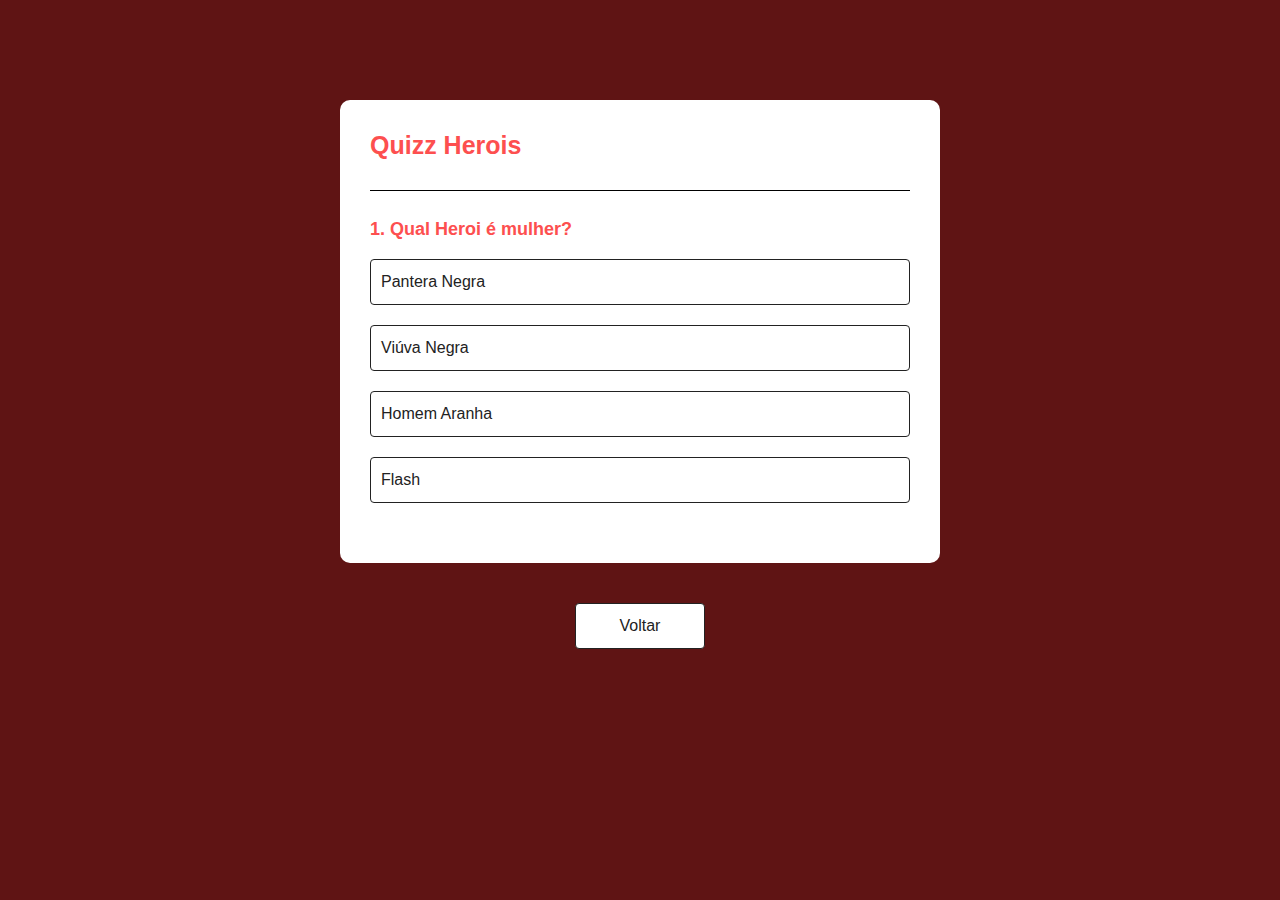
<file: jogos/quizz/index.html>
<!DOCTYPE html>
<html lang="pt-br">
<head>
    <meta charset="UTF-8">
    <meta http-equiv="X-UA-Compatible" content="IE=edge">
    <meta name="viewport" content="width=device-width, initial-scale=1.0">
    <link href="../../css/bootstrap.min.css" rel="stylesheet">
    <link rel="stylesheet" href="style.css">
    <title>Quizz</title>
</head>
<body>
    <div class="app">
        <h1>Quizz Herois</h1>
        <div class="quiz">
            <h2 id="questao">Questão</h2>
            <div id="answer-buttons">
                <button class="btn">Answer 1</button>
                <button class="btn">Answer 2</button>
                <button class="btn">Answer 3</button>
                <button class="btn">Answer 4</button>
            </div>
            <button id="next-btn">Next</button>
        </div>
    </div>
    <div class="inicio"><a href="../../index.html" class="btn btn-dark" style="text-align: center;">Voltar</a></div>
<script src="script.js"></script>
</body>
</html>
</file>
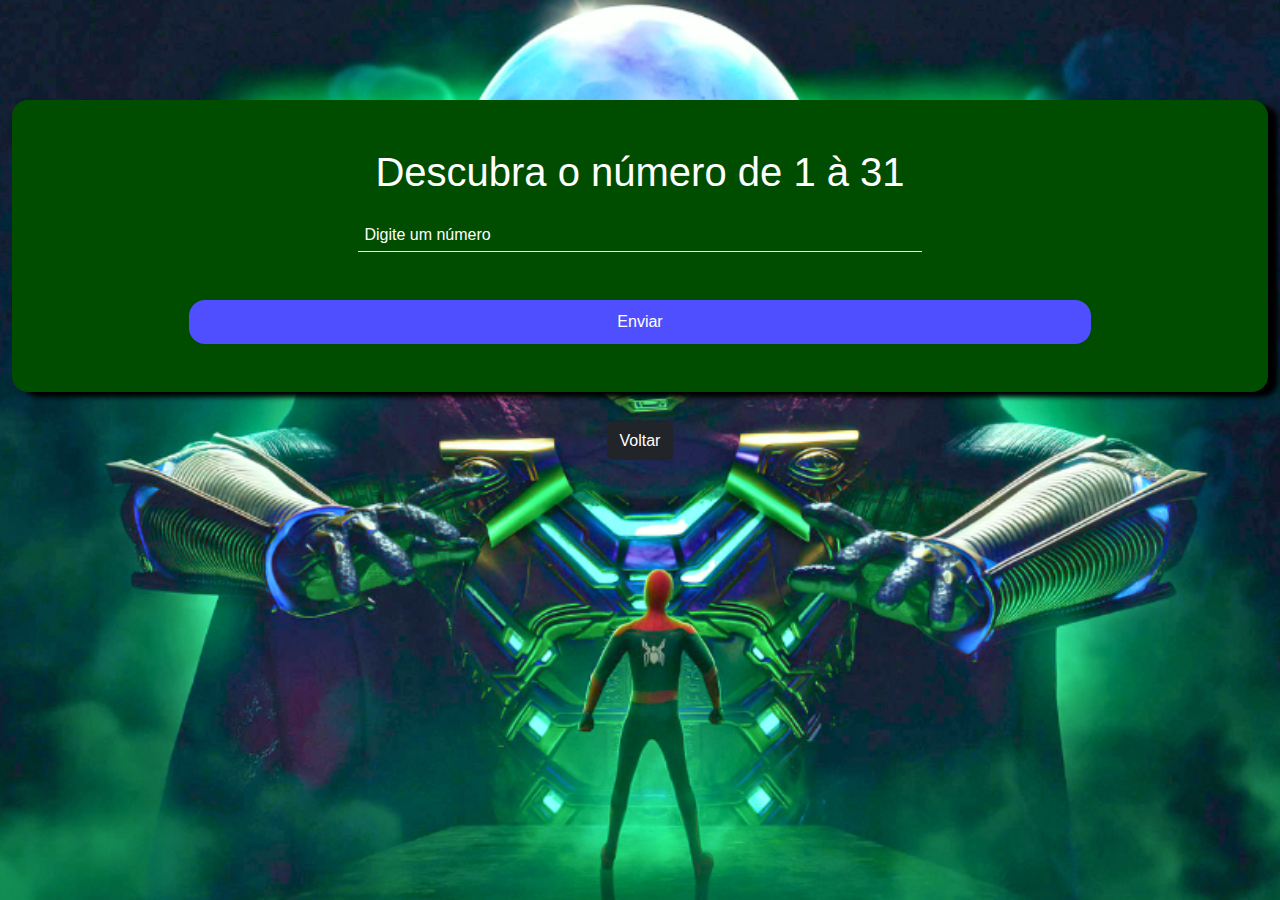
<file: jogos/advinha/131/index.html>
<!DOCTYPE html>
<html lang="pt-br">
<head>
    <meta charset="UTF-8">
    <meta http-equiv="X-UA-Compatible" content="IE=edge">
    <meta name="viewport" content="width=device-width, initial-scale=1.0">
    <link href="../../../css/bootstrap.min.css" rel="stylesheet">
    <link rel="stylesheet" href="https://cdn.jsdelivr.net/npm/bootstrap@5.3.0/dist/css/bootstrap.min.css">
    <link rel="stylesheet" href="style.css">
    <title>1 a 31</title>
</head>
<body>
    <div class="container-fluid bg-image">
        <div class="content">
            <h1>Descubra o número de 1 à 31</h1>
            <input type="number" placeholder="Digite um número" id="bet">
            <button onclick="verifyNumber()">Enviar</button>
        </div>
        <div class="inicio"><a href="../../../index.html" class="btn btn-dark" style="text-align: center;">Voltar</a></div>
    </div>
<script src="script.js"></script>
</body>
</file>
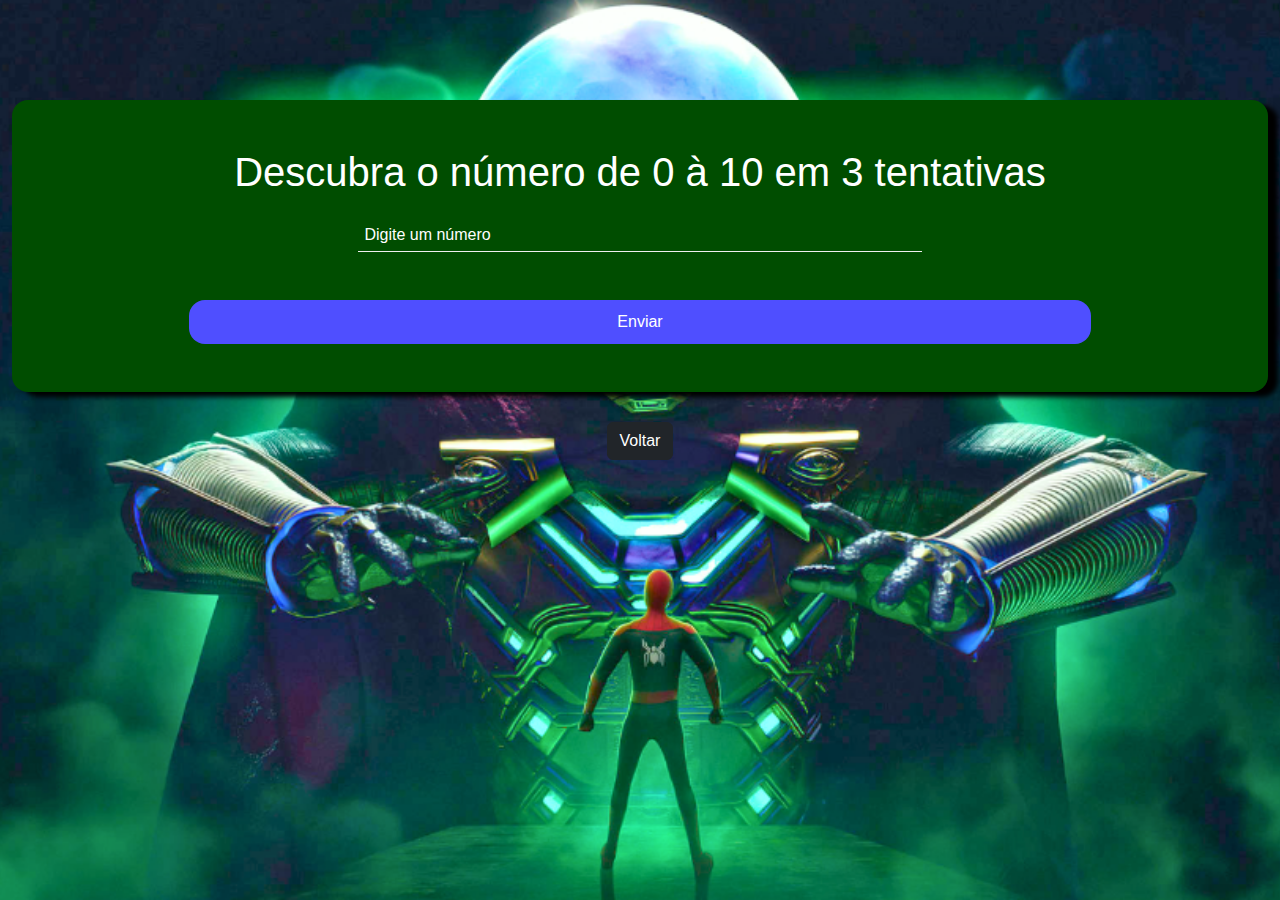
<file: jogos/advinha/dificil/index.html>
<!DOCTYPE html>
<html lang="pt-br">
<head>
    <meta charset="UTF-8">
    <meta http-equiv="X-UA-Compatible" content="IE=edge">
    <meta name="viewport" content="width=device-width, initial-scale=1.0">
    <link href="../../../css/bootstrap.min.css" rel="stylesheet">
    <link rel="stylesheet" href="https://cdn.jsdelivr.net/npm/bootstrap@5.3.0/dist/css/bootstrap.min.css">
    <link rel="stylesheet" href="style.css">
    <title>Difícil</title>
</head>
<body>
    <div class="container-fluid bg-image">
        <div class="content">
            <h1>Descubra o número de 0 à 10 em 3 tentativas</h1>
            <input type="number" placeholder="Digite um número" id="bet">
            <button onclick="verifyNumber()">Enviar</button>
        </div>
        <div class="inicio"><a href="../../../index.html" class="btn btn-dark" style="text-align: center;">Voltar</a></div>
    </div>
<script src="script.js"></script>
</body>
</file>
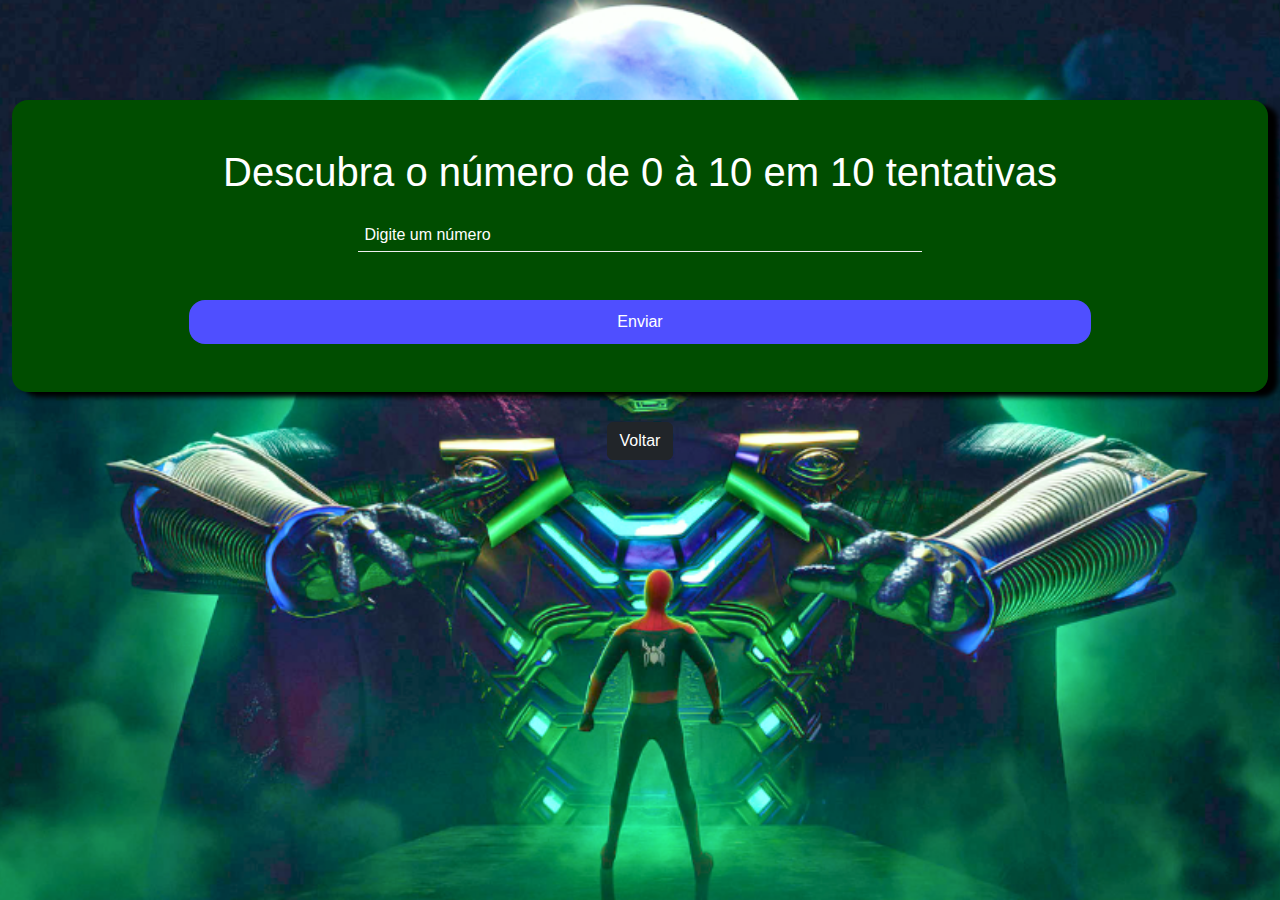
<file: jogos/advinha/facil/index.html>
<!DOCTYPE html>
<html lang="pt-br">
<head>
    <meta charset="UTF-8">
    <meta http-equiv="X-UA-Compatible" content="IE=edge">
    <meta name="viewport" content="width=device-width, initial-scale=1.0">
    <link href="../../../css/bootstrap.min.css" rel="stylesheet">
    <link rel="stylesheet" href="https://cdn.jsdelivr.net/npm/bootstrap@5.3.0/dist/css/bootstrap.min.css">
    <link rel="stylesheet" href="style.css">
    <title>Fácil</title>
</head>
<body>
    <div class="container-fluid bg-image">
        <div class="content">
            <h1>Descubra o número de 0 à 10 em 10 tentativas</h1>
            <input type="number" placeholder="Digite um número" id="bet">
            <button onclick="verifyNumber()">Enviar</button>
        </div>
        <div class="inicio"><a href="../../../index.html" class="btn btn-dark" style="text-align: center;">Voltar</a></div>
    </div>
<script src="script.js"></script>
</body>
</file>
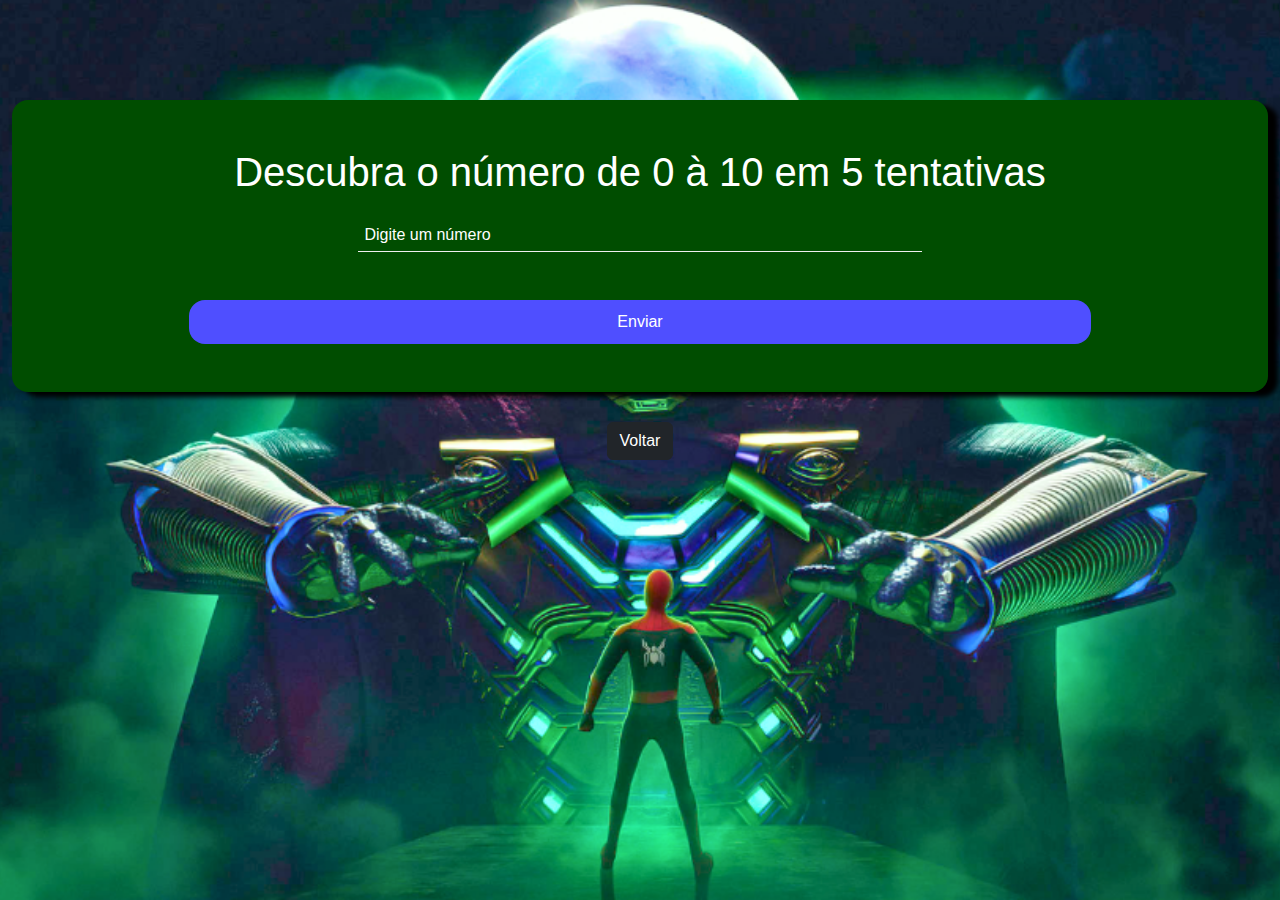
<file: jogos/advinha/intermediario/index.html>
<!DOCTYPE html>
<html lang="pt-br">
<head>
    <meta charset="UTF-8">
    <meta http-equiv="X-UA-Compatible" content="IE=edge">
    <meta name="viewport" content="width=device-width, initial-scale=1.0">
    <link href="../../../css/bootstrap.min.css" rel="stylesheet">
    <link rel="stylesheet" href="https://cdn.jsdelivr.net/npm/bootstrap@5.3.0/dist/css/bootstrap.min.css">
    <link rel="stylesheet" href="style.css">
    <title>Intermediário</title>
</head>
<body>
    <div class="container-fluid bg-image">
        <div class="content">
            <h1>Descubra o número de 0 à 10 em 5 tentativas</h1>
            <input type="number" placeholder="Digite um número" id="bet">
            <button onclick="verifyNumber()">Enviar</button>
        </div>
        <div class="inicio"><a href="../../../index.html" class="btn btn-dark" style="text-align: center;">Voltar</a></div>
    </div>
<script src="script.js"></script>
</body>
</file>
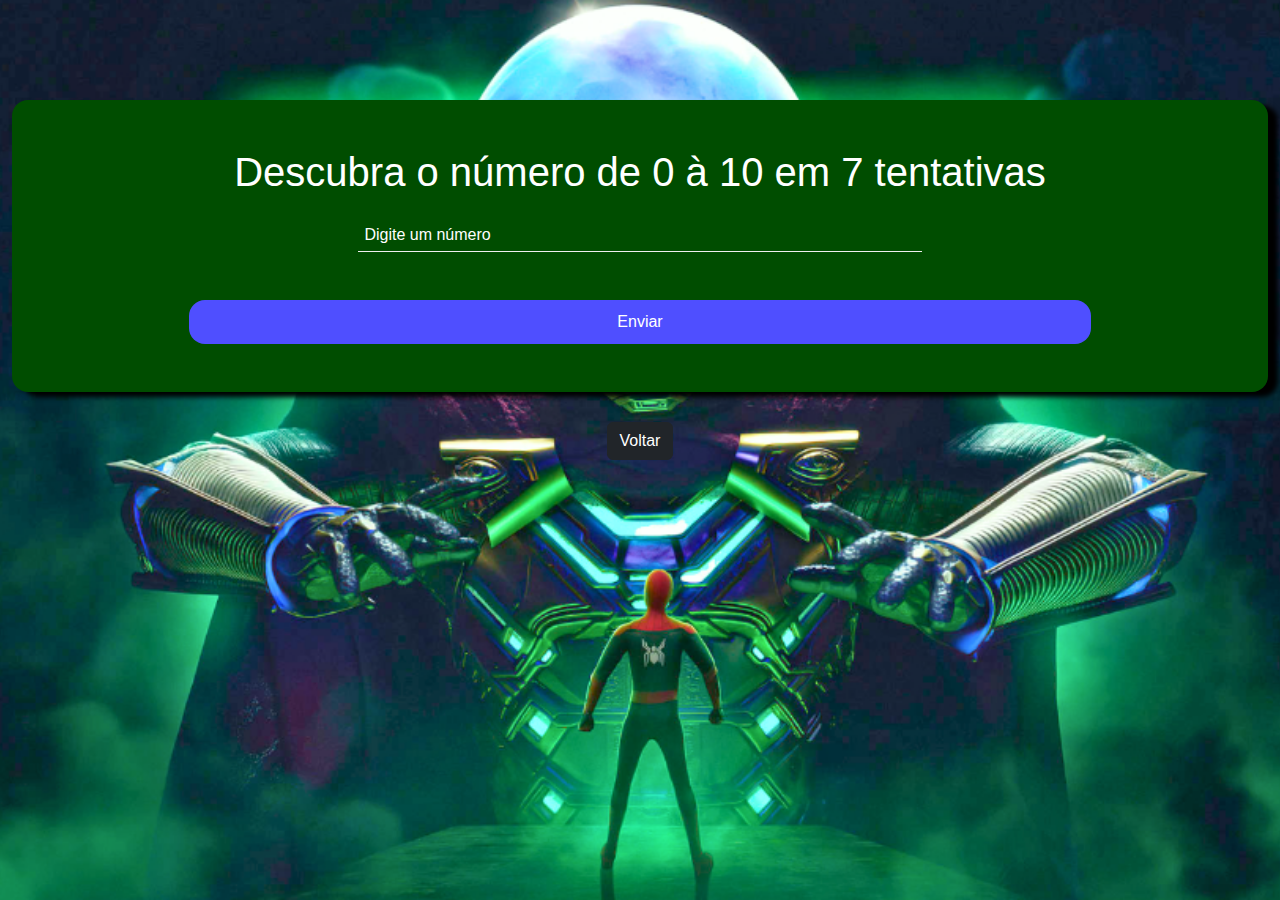
<file: jogos/advinha/médio/index.html>
<!DOCTYPE html>
<html lang="pt-br">
<head>
    <meta charset="UTF-8">
    <meta http-equiv="X-UA-Compatible" content="IE=edge">
    <meta name="viewport" content="width=device-width, initial-scale=1.0">
    <link href="../../../css/bootstrap.min.css" rel="stylesheet">
    <link rel="stylesheet" href="https://cdn.jsdelivr.net/npm/bootstrap@5.3.0/dist/css/bootstrap.min.css">
    <link rel="stylesheet" href="style.css">
    <title>Médio</title>
</head>
<body>
    <div class="container-fluid bg-image">
        <div class="content">
            <h1>Descubra o número de 0 à 10 em 7 tentativas</h1>
            <input type="number" placeholder="Digite um número" id="bet">
            <button onclick="verifyNumber()">Enviar</button>
        </div>
        <div class="inicio"><a href="../../../index.html" class="btn btn-dark" style="text-align: center;">Voltar</a></div>
    </div>
<script src="script.js"></script>
</body>
</file>
<file: jogos/quizz/style.css>
*
{
    margin: 0;
    padding: 0;
    font-family: Arial, Helvetica, sans-serif;
    box-sizing: border-box;
}
body
{
    background: rgb(95, 20, 20);
}
.app
{
    background: #fff;
    width: 90%;
    max-width: 600px;
    margin: 100px auto 0;
    border-radius: 10px;
    padding: 30px;
}
.app h1
{
    font-size: 25px;
    color: rgb(253, 79, 79);;
    font-weight: 600;
    border-bottom: 1px solid black;
    padding-bottom: 30px;
}
.quiz
{
    padding: 20px 0;
}
.quiz h2
{
    font-size: 18px;
    color: rgb(253, 79, 79);;
    font-weight: 600;
}
.btn
{
    background: #fff;
    color: #222;
    font-weight: 500;
    width: 100%;
    border: 1px solid #222;
    padding: 10px;
    margin: 10px 0;
    text-align: left;
    border-radius: 4px;
    cursor: pointer;
    transition: all 0.3s;
}
.btn:hover:not([disabled])
{
    background: #222;
    color: #fff;
}
.btn:disabled
{
    cursor: no-drop;
}
#next-btn
{
    background: #001e4d;
    color: #fff;
    font-weight: 500;
    width: 150px;
    border: 0;
    padding: 10px;
    margin: 20px auto 0;
    border-radius: 4px;
    cursor: pointer;
    display: none;
}
.correct
{
    background: #9aeabc;
}
.incorrect
{
    background: crimson;
}
.inicio
{
    font-weight: 500;
    width: 150px;
    border: 0;
    padding: 10px;
    margin: 20px auto 0;
    border-radius: 4px;
    cursor: pointer;
    text-align: center;
    text-decoration: none;
}
</file>
<file: jogos/advinha/131/style.css>
*
{
    margin: 0;
}
body{
    all: unset;
    font-family: Arial, Helvetica, sans-serif;
    display: flex;
    justify-content: center;
    align-items: center;
    min-height: 100vh;
    width: 100%;
}
.bg-image {
    background-image: url('image.png');
    background-size: cover;
    background-position: center;
    background-repeat: no-repeat;
    height: 100vh;
}
.content{
    display: flex;
    flex-direction: column;
    justify-content: center;
    align-items: center;
    gap: 1rem;
    background-color: rgb(0, 77, 0);
    color: #fff;
    margin: 100px auto 0;
    padding: 3rem 4rem;
    border-radius: 1rem;
    box-shadow: 10px 5px 5px black;
}

.content input{
    background-color: transparent;
    border: none;
    border-bottom: 1px solid rgb(238, 238, 238);;
    color: #fff;
    outline: none;
    padding: .4rem;
    width: 50%;
    font-size: 1rem;
}

.content input::placeholder{
    color: #fff;
}

.content input:focus{
    border-bottom: 1px solid rgb(116, 182, 248);;
}

.content button{
    padding: .8rem;
    width: 80%;
    font-size: 1rem;
    background-color: rgb(79, 79, 255);
    border: none;
    border-radius: 1rem;
    color: #fff;
    margin-top: 2rem;
    cursor: pointer;
    transition: .4s;
}

.content button:hover{
    background-color: rgb(42, 42, 255);
}
.inicio
{
    font-weight: 500;
    width: 150px;
    border: 0;
    padding: 10px;
    margin: 20px auto 0;
    border-radius: 4px;
    cursor: pointer;
    text-align: center;
    text-decoration: none;
    display: block;
}
</file>
<file: jogos/advinha/dificil/style.css>
*
{
    margin: 0;
}
body{
    all: unset;
    font-family: Arial, Helvetica, sans-serif;
    display: flex;
    justify-content: center;
    align-items: center;
    min-height: 100vh;
    width: 100%;
}
.bg-image {
    background-image: url('image.png');
    background-size: cover;
    background-position: center;
    background-repeat: no-repeat;
    height: 100vh;
}
.content{
    display: flex;
    flex-direction: column;
    justify-content: center;
    align-items: center;
    gap: 1rem;
    background-color: rgb(0, 77, 0);
    color: #fff;
    margin: 100px auto 0;
    padding: 3rem 4rem;
    border-radius: 1rem;
    box-shadow: 10px 5px 5px black;
}

.content input{
    background-color: transparent;
    border: none;
    border-bottom: 1px solid rgb(238, 238, 238);;
    color: #fff;
    outline: none;
    padding: .4rem;
    width: 50%;
    font-size: 1rem;
}

.content input::placeholder{
    color: #fff;
}

.content input:focus{
    border-bottom: 1px solid rgb(116, 182, 248);;
}

.content button{
    padding: .8rem;
    width: 80%;
    font-size: 1rem;
    background-color: rgb(79, 79, 255);
    border: none;
    border-radius: 1rem;
    color: #fff;
    margin-top: 2rem;
    cursor: pointer;
    transition: .4s;
}

.content button:hover{
    background-color: rgb(42, 42, 255);
}
.inicio
{
    font-weight: 500;
    width: 150px;
    border: 0;
    padding: 10px;
    margin: 20px auto 0;
    border-radius: 4px;
    cursor: pointer;
    text-align: center;
    text-decoration: none;
    display: block;
}
</file>
<file: jogos/advinha/facil/style.css>
*
{
    margin: 0;
}
body{
    all: unset;
    font-family: Arial, Helvetica, sans-serif;
    display: flex;
    justify-content: center;
    align-items: center;
    min-height: 100vh;
    width: 100%;
}
.bg-image {
    background-image: url('image.png');
    background-size: cover;
    background-position: center;
    background-repeat: no-repeat;
    height: 100vh;
}
.content{
    display: flex;
    flex-direction: column;
    justify-content: center;
    align-items: center;
    gap: 1rem;
    background-color: rgb(0, 77, 0);
    color: #fff;
    margin: 100px auto 0;
    padding: 3rem 4rem;
    border-radius: 1rem;
    box-shadow: 10px 5px 5px black;
}

.content input{
    background-color: transparent;
    border: none;
    border-bottom: 1px solid rgb(238, 238, 238);;
    color: #fff;
    outline: none;
    padding: .4rem;
    width: 50%;
    font-size: 1rem;
}

.content input::placeholder{
    color: #fff;
}

.content input:focus{
    border-bottom: 1px solid rgb(116, 182, 248);;
}

.content button{
    padding: .8rem;
    width: 80%;
    font-size: 1rem;
    background-color: rgb(79, 79, 255);
    border: none;
    border-radius: 1rem;
    color: #fff;
    margin-top: 2rem;
    cursor: pointer;
    transition: .4s;
}

.content button:hover{
    background-color: rgb(42, 42, 255);
}
.inicio
{
    font-weight: 500;
    width: 150px;
    border: 0;
    padding: 10px;
    margin: 20px auto 0;
    border-radius: 4px;
    cursor: pointer;
    text-align: center;
    text-decoration: none;
    display: block;
}
</file>
<file: jogos/advinha/intermediario/style.css>
*
{
    margin: 0;
}
body{
    all: unset;
    font-family: Arial, Helvetica, sans-serif;
    display: flex;
    justify-content: center;
    align-items: center;
    min-height: 100vh;
    width: 100%;
}
.bg-image {
    background-image: url('image.png');
    background-size: cover;
    background-position: center;
    background-repeat: no-repeat;
    height: 100vh;
}
.content{
    display: flex;
    flex-direction: column;
    justify-content: center;
    align-items: center;
    gap: 1rem;
    background-color: rgb(0, 77, 0);
    color: #fff;
    margin: 100px auto 0;
    padding: 3rem 4rem;
    border-radius: 1rem;
    box-shadow: 10px 5px 5px black;
}

.content input{
    background-color: transparent;
    border: none;
    border-bottom: 1px solid rgb(238, 238, 238);;
    color: #fff;
    outline: none;
    padding: .4rem;
    width: 50%;
    font-size: 1rem;
}

.content input::placeholder{
    color: #fff;
}

.content input:focus{
    border-bottom: 1px solid rgb(116, 182, 248);;
}

.content button{
    padding: .8rem;
    width: 80%;
    font-size: 1rem;
    background-color: rgb(79, 79, 255);
    border: none;
    border-radius: 1rem;
    color: #fff;
    margin-top: 2rem;
    cursor: pointer;
    transition: .4s;
}

.content button:hover{
    background-color: rgb(42, 42, 255);
}
.inicio
{
    font-weight: 500;
    width: 150px;
    border: 0;
    padding: 10px;
    margin: 20px auto 0;
    border-radius: 4px;
    cursor: pointer;
    text-align: center;
    text-decoration: none;
    display: block;
}
</file>
<file: jogos/advinha/médio/style.css>
*
{
    margin: 0;
}
body{
    all: unset;
    font-family: Arial, Helvetica, sans-serif;
    display: flex;
    justify-content: center;
    align-items: center;
    min-height: 100vh;
    width: 100%;
}
.bg-image {
    background-image: url('image.png');
    background-size: cover;
    background-position: center;
    background-repeat: no-repeat;
    height: 100vh;
}
.content{
    display: flex;
    flex-direction: column;
    justify-content: center;
    align-items: center;
    gap: 1rem;
    background-color: rgb(0, 77, 0);
    color: #fff;
    margin: 100px auto 0;
    padding: 3rem 4rem;
    border-radius: 1rem;
    box-shadow: 10px 5px 5px black;
}

.content input{
    background-color: transparent;
    border: none;
    border-bottom: 1px solid rgb(238, 238, 238);;
    color: #fff;
    outline: none;
    padding: .4rem;
    width: 50%;
    font-size: 1rem;
}

.content input::placeholder{
    color: #fff;
}

.content input:focus{
    border-bottom: 1px solid rgb(116, 182, 248);;
}

.content button{
    padding: .8rem;
    width: 80%;
    font-size: 1rem;
    background-color: rgb(79, 79, 255);
    border: none;
    border-radius: 1rem;
    color: #fff;
    margin-top: 2rem;
    cursor: pointer;
    transition: .4s;
}

.content button:hover{
    background-color: rgb(42, 42, 255);
}
.inicio
{
    font-weight: 500;
    width: 150px;
    border: 0;
    padding: 10px;
    margin: 20px auto 0;
    border-radius: 4px;
    cursor: pointer;
    text-align: center;
    text-decoration: none;
    display: block;
}
</file>
